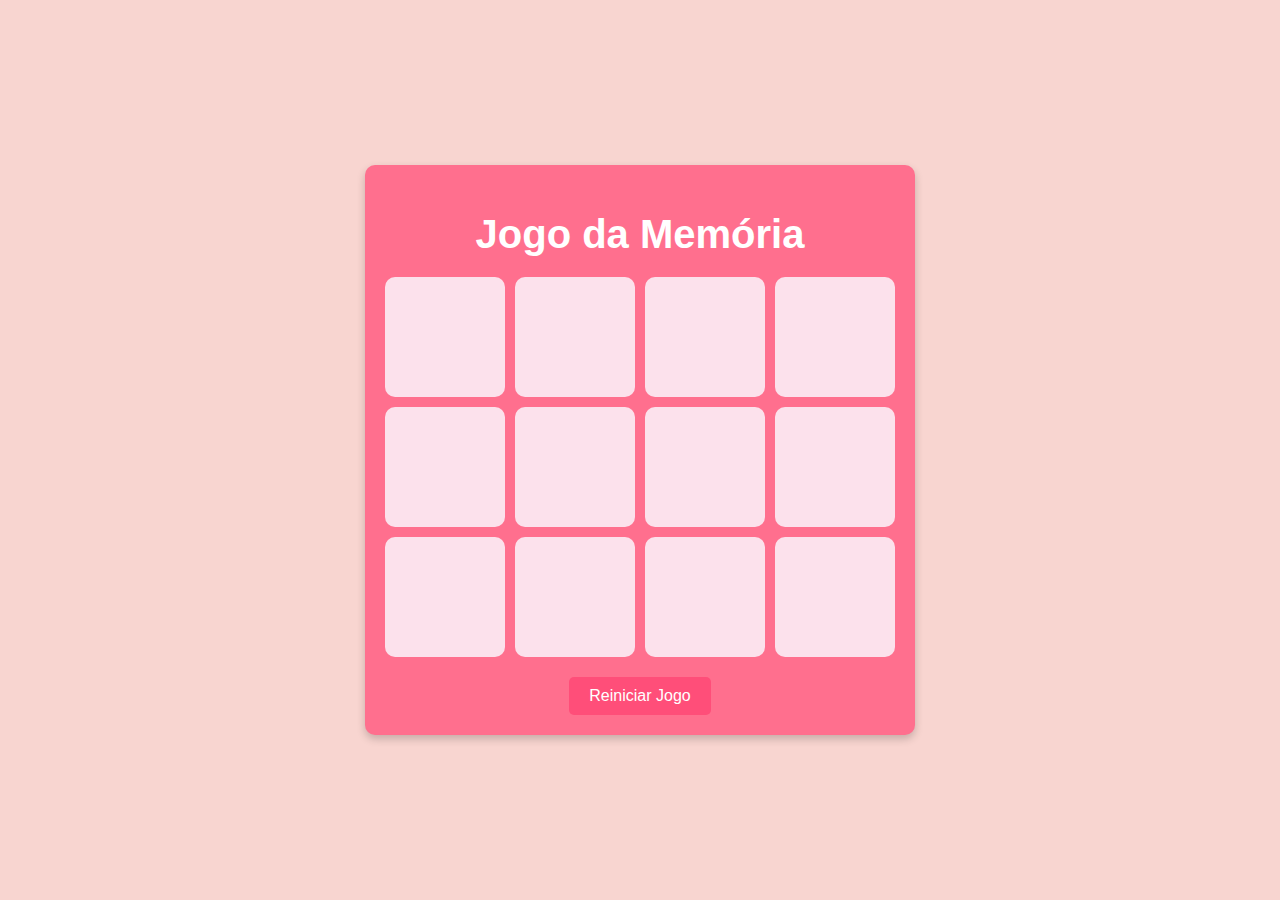
<file: jogo/index.html>
<!DOCTYPE html>
<html lang="pt-br">
<head>
  <meta charset="UTF-8">
  <meta name="viewport" content="width=device-width, initial-scale=1.0">
  <title>Jogo da Memória</title>
  <link rel="stylesheet" href="styles.css">
</head>
<body>
  <div class="game-container">
    <h1>Jogo da Memória</h1>
    <div class="game-board" id="gameBoard"></div>
    <button id="restartButton">Reiniciar Jogo</button>
  </div>
  <script src="script.js"></script>
</body>
</html>
</file>
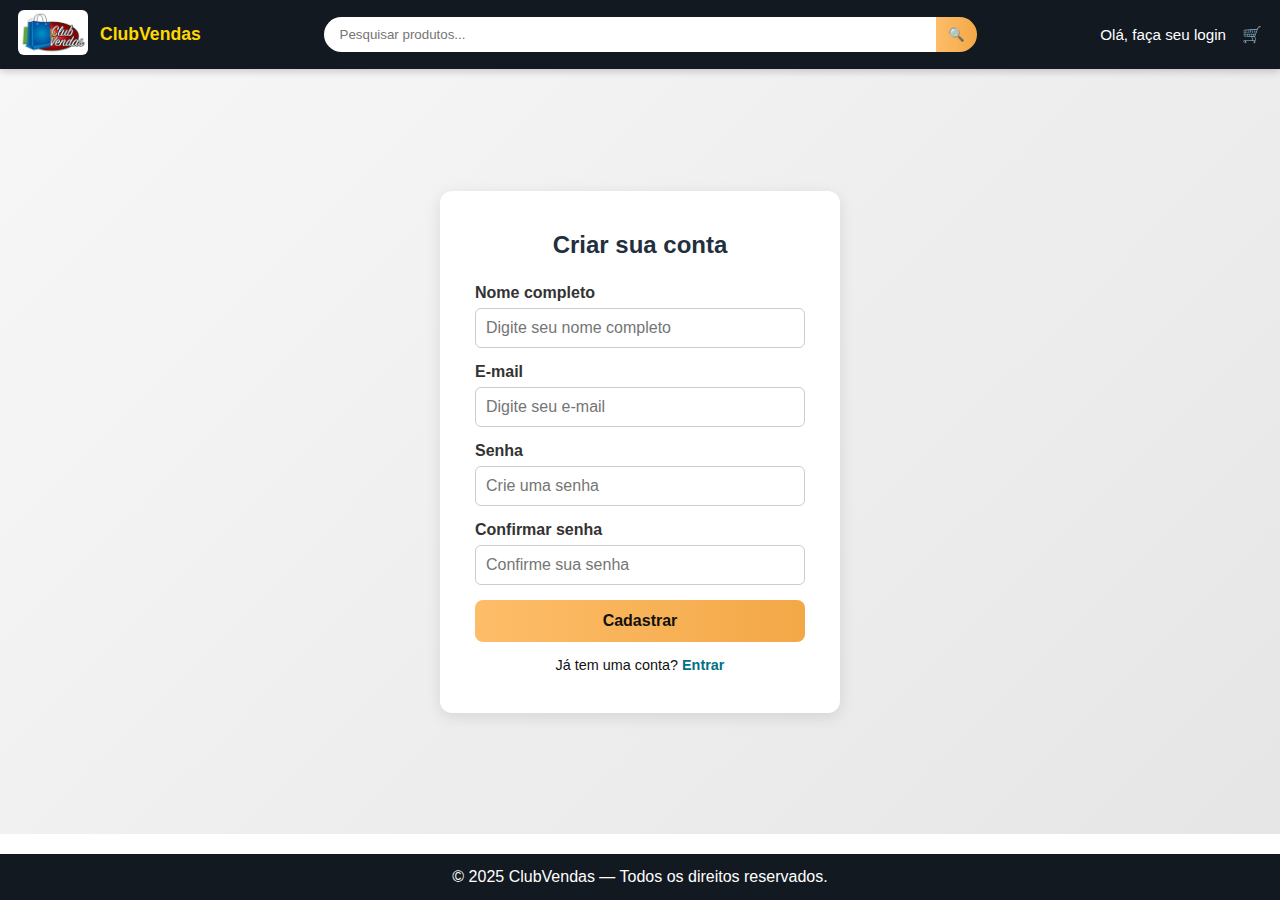
<file: cadastro.html>
<!DOCTYPE html>
<html lang="pt-br">
<head>
  <meta charset="UTF-8">
  <meta name="viewport" content="width=device-width, initial-scale=1.0">
  <title>Criar Conta - ClubVendas</title>
  <link rel="stylesheet" href="styles.css">
</head>
<body>

  <!-- HEADER -->
  <header class="header">
    <div class="logo-area">
      <a href="index.html">
        <img src="img/logo.jpg" alt="Logo ClubVendas" class="logo" />
      </a>
      <h1 class="brand">ClubVendas</h1>
    </div>

    <div class="search-bar">
      <input type="text" placeholder="Pesquisar produtos..." />
      <button>🔍</button>
    </div>

    <div class="user-actions">
      <a href="login.html" class="login-link">Olá, faça seu login</a>
      <div class="cart">🛒</div>
    </div>
  </header>

  <!-- FORMULÁRIO DE CADASTRO -->
  <main class="login-container">
    <div class="login-card">
      <h2>Criar sua conta</h2>
      <form action="cadastro.php" method="POST" id="cadastro-form">
        <label for="nome">Nome completo</label>
        <input type="text" name="nome" placeholder="Digite seu nome completo" required>

        <label for="email">E-mail</label>
        <input type="email" name="email" placeholder="Digite seu e-mail" required>

        <label for="senha">Senha</label>
        <input type="password" name="senha" placeholder="Crie uma senha" required>

        <label for="confirmar">Confirmar senha</label>
        <input type="password" id="confirmar" placeholder="Confirme sua senha" required>

        <button type="submit">Cadastrar</button>

        <p class="signup-text">
          Já tem uma conta? <a href="login.html">Entrar</a>
        </p>
      </form>
    </div>
  </main>

  <!-- FOOTER -->
  <footer class="footer">
    © 2025 ClubVendas — Todos os direitos reservados.
  </footer>

  <!-- SCRIPT DE VALIDAÇÃO -->
  <script>
    document.getElementById('cadastro-form').addEventListener('submit', function(event) {
      const senha = document.getElementById('senha').value;
      const confirmar = document.getElementById('confirmar').value;

      if (senha !== confirmar) {
        event.preventDefault();
        alert('As senhas não coincidem! Por favor, tente novamente.');
      } else {
        alert('Cadastro realizado com sucesso!');
        window.location.href = 'login.html';
      }
    });
  </script>

</body>

</html>
</file>
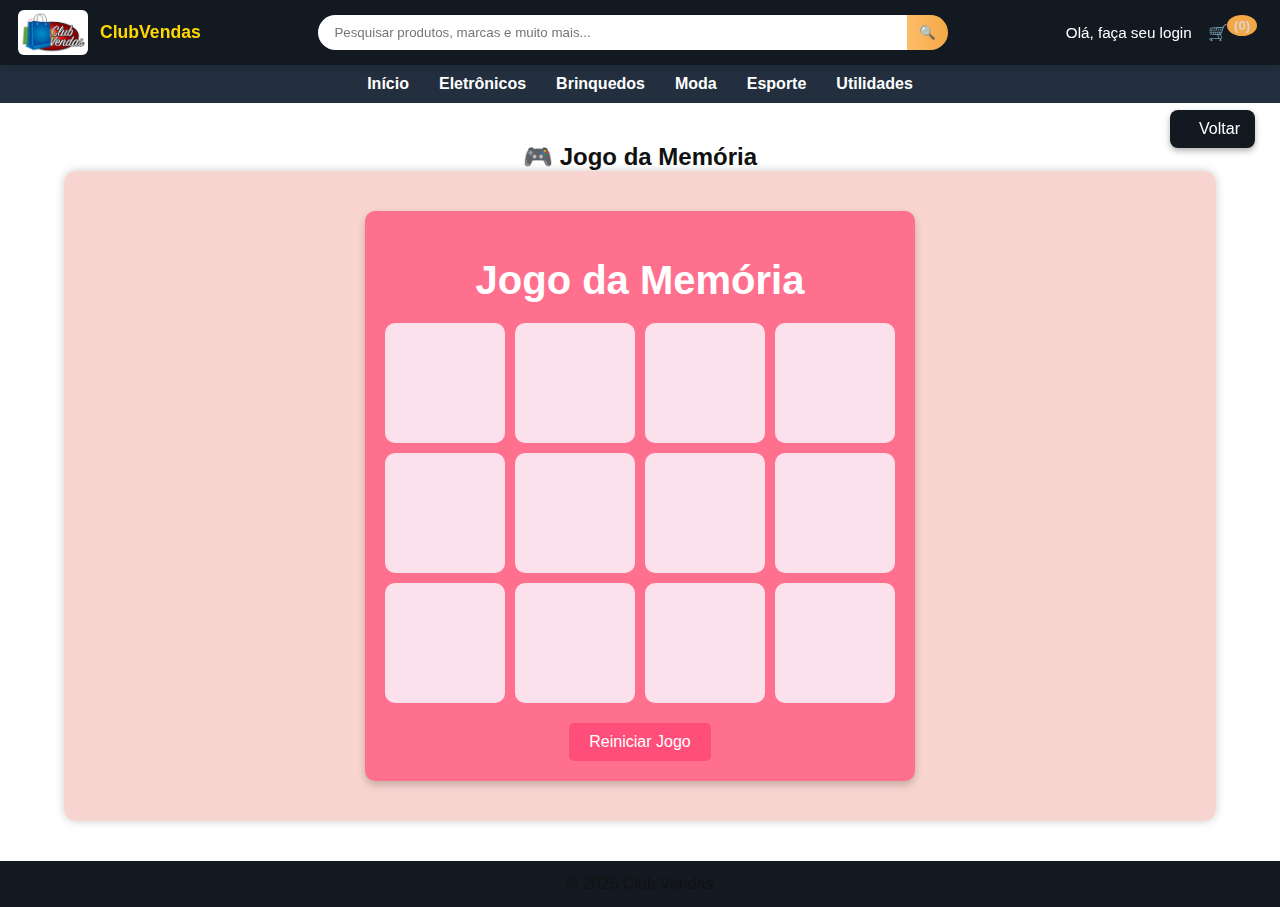
<file: jogo.html>
<!DOCTYPE html>
<html lang="pt-BR">
<head>
  <meta charset="utf-8" />
  <meta name="viewport" content="width=device-width,initial-scale=1" />
  <title>ClubVendas - Jogo da Memória</title>
  <link rel="stylesheet" href="styles.css" />
  <style>
    /* Ajuste visual do iframe dentro do layout */
    .jogo-container {
      display: flex;
      flex-direction: column;
      align-items: center;
      margin: 40px auto;
      width: 90%;
      max-width: 1200px;
    }

    iframe {
      width: 100%;
      height: 650px;
      border: none;
      border-radius: 12px;
      box-shadow: 0 0 10px rgba(0,0,0,0.2);
    }
  </style>
</head>
<body>
  <!-- HEADER e NAV iguais -->
  <header class="header">
    <div class="logo-area">
      <img src="img/logo.jpg" alt="Logo ClubVendas" class="logo" />
      <h1 class="brand">ClubVendas</h1>
    </div>

    <div class="search-bar">
      <input type="text" id="search" placeholder="Pesquisar produtos, marcas e muito mais..." oninput="buscarProduto()" />
      <button onclick="buscarProduto()">🔍</button>
    </div>

    <div class="user-actions">
      <a href="login.html" class="login-link">Olá, faça seu login</a>
      <div class="cart" onclick="abrirCarrinho()">🛒 <span id="cart-count">0</span></div>
    </div>
  </header>

  <nav class="navbar">
    <ul>
      <li><a href="index.html">Início</a></li>
      <li><a href="eletronicos.html">Eletrônicos</a></li>
      <li><a href="brinquedos.html">Brinquedos</a></li>
      <li><a href="moda.html">Moda</a></li>
      <li><a href="esporte.html">Esporte</a></li>
      <li><a href="utilidades.html">Utilidades</a></li>
    </ul>
  </nav>

  <!-- ÁREA DO JOGO -->
  <main class="jogo-container">
    <h2>🎮 Jogo da Memória</h2>
    <iframe src="jogo/index.html"></iframe>
  </main>

  <!-- FOOTER -->
  <footer class="footer">
    <p>&copy; 2025 Club Vendas</p>
  </footer>

  <script src="script.js"></script>
</body>
</html>
</file>
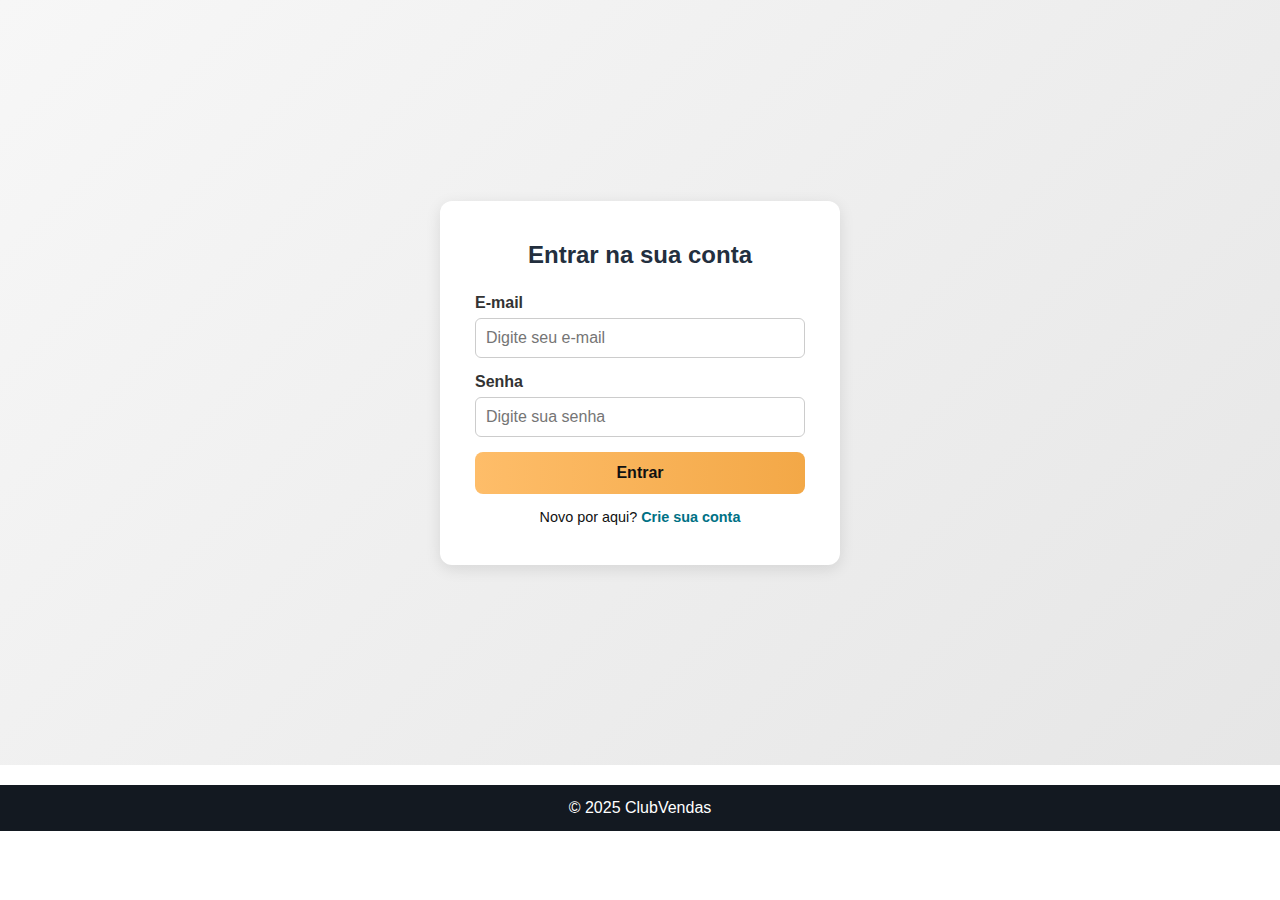
<file: login.html>
<!DOCTYPE html>
<html lang="pt-br">
<head>
  <meta charset="UTF-8">
  <meta name="viewport" content="width=device-width, initial-scale=1.0">
  <title>Login - ClubVendas</title>
  <link rel="stylesheet" href="styles.css">
</head>
<body>

  <!-- HEADER (opcional, se quiser manter o padrão das outras páginas)
  <header class="header">
    <div class="logo-area">
      <a href="index.html"><img src="img/logo.jpg" alt="Logo" class="logo"></a>
      <h1 class="brand">ClubVendas</h1>
    </div>
  </header>
  -->

  <main class="login-container">
    <div class="login-card">
      <h2>Entrar na sua conta</h2>
      <form>
        <label for="email">E-mail</label>
        <input type="email" id="email" placeholder="Digite seu e-mail" required>

        <label for="senha">Senha</label>
        <input type="password" id="senha" placeholder="Digite sua senha" required>

        <button type="submit">Entrar</button>

       <p class="signup-text">
  Novo por aqui? <a href="cadastro.html">Crie sua conta</a>
</p>
      </form>
    </div>
  </main>

  <footer class="footer">
    © 2025 ClubVendas
  </footer>

</body>
</html>
</file>
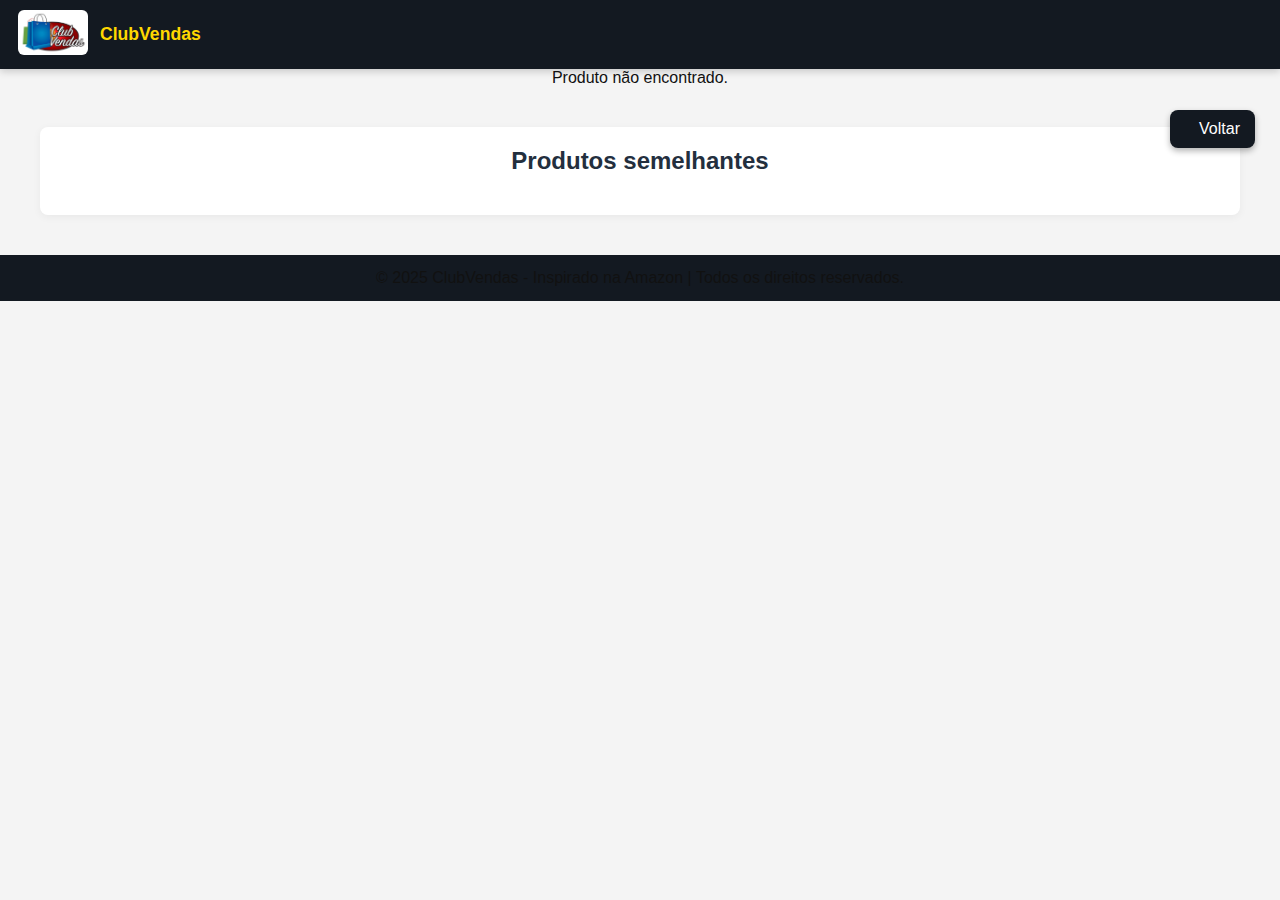
<file: produto.html>
<!DOCTYPE html>
<html lang="pt-BR">
<head>
  <meta charset="UTF-8">
  <meta name="viewport" content="width=device-width, initial-scale=1.0">
  <title>Detalhes do Produto - ClubVendas</title>
  <link rel="stylesheet" href="styles.css">
  <style>
    body {
      font-family: Arial, sans-serif;
      background: #f4f4f4;
      margin: 0;
      padding: 0;
    }

    /* ==== PRODUTO DETALHADO ==== */
    .produto-detalhe {
      display: flex;
      flex-direction: column;
      align-items: center;
      gap: 18px;
      background: #fff;
      border: 1px solid #e6e6e6;
      border-radius: 8px;
      padding: 20px;
      max-width: 700px;
      margin: 30px auto;
      box-shadow: 0 4px 12px rgba(0,0,0,0.05);
    }

    .produto-detalhe img {
      width: 100%;
      max-width: 350px;
      height: auto;
      object-fit: contain;
      background: #f9f9f9;
      border-radius: 6px;
    }

    .produto-detalhe h2 {
      font-size: 1.5rem;
      color: #232f3e;
      text-align: center;
    }

    .produto-detalhe .preco {
      font-size: 1.3rem;
      color: #b12704;
      font-weight: bold;
    }

    .produto-detalhe .descricao {
      text-align: justify;
      line-height: 1.5;
      color: #333;
      margin-top: 10px;
    }

    .produto-detalhe .add-cart {
      background: #febd69;
      border: none;
      padding: 10px 18px;
      border-radius: 6px;
      font-weight: 700;
      cursor: pointer;
      transition: background 0.2s;
    }

    .produto-detalhe .add-cart:hover {
      background: #f3a847;
    }

    /* ==== PRODUTOS SEMELHANTES ==== */
    #produtos-semelhantes {
      max-width: 1200px;
      margin: 40px auto;
      padding: 20px;
      background: #fff;
      border-radius: 8px;
      box-shadow: 0 2px 8px rgba(0,0,0,0.05);
      position: relative;
    }

    #produtos-semelhantes h2 {
      text-align: center;
      color: #232f3e;
      margin-bottom: 20px;
    }

    .carousel-container {
      position: relative;
      overflow: hidden;
    }

    .carousel-lista {
      display: flex;
      gap: 20px;
      overflow-x: auto;
      scroll-behavior: smooth;
      scrollbar-width: none; /* Firefox */
    }

    .carousel-lista::-webkit-scrollbar {
      display: none; /* Chrome, Safari */
    }

    .card {
      flex: 0 0 200px;
      background: #fff;
      border: 1px solid #e6e6e6;
      border-radius: 8px;
      padding: 15px;
      text-align: center;
      transition: transform 0.2s, box-shadow 0.2s;
      cursor: pointer;
    }

    .card:hover {
      transform: translateY(-5px);
      box-shadow: 0 4px 12px rgba(0,0,0,0.1);
    }

    .card img {
      width: 100%;
      height: 180px;
      object-fit: contain;
      border-radius: 6px;
      margin-bottom: 10px;
    }

    .carousel-btn {
      position: absolute;
      top: 50%;
      transform: translateY(-50%);
      background: rgba(255, 255, 255, 0.9);
      border: none;
      font-size: 24px;
      cursor: pointer;
      border-radius: 50%;
      width: 40px;
      height: 40px;
      box-shadow: 0 2px 6px rgba(0,0,0,0.2);
      transition: background 0.2s;
    }

    .carousel-btn:hover {
      background: #febd69;
    }

    .btn-left { left: 10px; }
    .btn-right { right: 10px; }

    @media (max-width: 600px) {
      .produto-detalhe { padding: 14px; }
      #produtos-semelhantes { padding: 10px; }
      .carousel-btn { display: none; }
    }
  </style>
</head>
<body>
  <header class="header">
    <div class="logo-area">
      <a href="index.html"><img src="img/logo.jpg" alt="Logo ClubVendas" class="logo"></a>
      <h1 class="brand">ClubVendas</h1>
    </div>
  </header>

  <main id="produto-detalhe"></main>

  <!-- Produtos semelhantes -->
  <section id="produtos-semelhantes">
    <h2>Produtos semelhantes</h2>
    <div class="carousel-container">
      <button class="carousel-btn btn-left">&#10094;</button>
      <div id="lista-semelhantes" class="carousel-lista"></div>
      <button class="carousel-btn btn-right">&#10095;</button>
    </div>
  </section>

  <footer class="footer">
    <p>© 2025 ClubVendas - Inspirado na Amazon | Todos os direitos reservados.</p>
  </footer>

  <!-- Scripts -->
  <script src="script.js"></script>
  <script>
    const params = new URLSearchParams(window.location.search);
    const id = parseInt(params.get('id'));
    const produto = produtos.find(p => p.id === id);
    const container = document.getElementById('produto-detalhe');
    const listaSemelhantes = document.getElementById('lista-semelhantes');

    if (produto) {
      // Exibe produto principal
      container.innerHTML = `
        <div class="produto-detalhe">
          <img src="${produto.img}" alt="${produto.nome}">
          <h2>${produto.nome}</h2>
          <p class="preco">R$ ${produto.preco.toFixed(2).replace('.', ',')}</p>
          <button class="add-cart" onclick="adicionarCarrinho(${produto.id})">Adicionar ao carrinho</button>
          <div class="descricao">
            <h3>Descrição do Produto</h3>
            <p>${produto.descricao || "Descrição detalhada não disponível no momento."}</p>
          </div>
        </div>
      `;

      // Produtos semelhantes (mesma categoria)
      const semelhantes = produtos.filter(p => p.categoria === produto.categoria && p.id !== produto.id);

      if (semelhantes.length > 0) {
        listaSemelhantes.innerHTML = semelhantes.map(p => `
          <div class="card" onclick="window.location.href='produto.html?id=${p.id}'">
            <img src="${p.img}" alt="${p.nome}">
            <h4>${p.nome}</h4>
            <p><strong>R$ ${p.preco.toFixed(2).replace('.', ',')}</strong></p>
          </div>
        `).join('');
      } else {
        listaSemelhantes.innerHTML = "<p style='text-align:center;'>Nenhum produto semelhante encontrado.</p>";
      }

      // ===== Botões de rolagem =====
      const btnLeft = document.querySelector(".btn-left");
      const btnRight = document.querySelector(".btn-right");
      const scrollContainer = document.querySelector(".carousel-lista");

      btnLeft.addEventListener("click", () => {
        scrollContainer.scrollBy({ left: -300, behavior: "smooth" });
      });

      btnRight.addEventListener("click", () => {
        scrollContainer.scrollBy({ left: 300, behavior: "smooth" });
      });

    } else {
      container.innerHTML = "<p style='text-align:center;'>Produto não encontrado.</p>";
    }
  </script>
</body>
</html>
</file>
<file: jogo/styles.css>
/* Estilo geral da página */
body {
  font-family: 'Arial', sans-serif;
  background-color: #f8d5d0;
  display: flex;
  justify-content: center;
  align-items: center;
  height: 100vh;
  margin: 0;
  color: #fff;
}

/* Container do jogo */
.game-container {
  text-align: center;
  border-radius: 10px;
  padding: 20px;
  background-color: #ff6f8e;
  box-shadow: 0 4px 8px rgba(0, 0, 0, 0.2);
}

h1 {
  font-size: 2.5rem;
  color: white;
  margin-bottom: 20px;
}

/* Tabuleiro do jogo - 4 colunas */
.game-board {
  display: grid;
  grid-template-columns: repeat(4, 120px); /* 4 colunas, o que dá largura para cada carta */
  grid-template-rows: repeat(3, 120px); /* 3 linhas, cada uma com altura de 120px */
  gap: 10px;
  margin-bottom: 20px;
}

/* Cartas */
.card {
  background-color: #fce1ec;
  display: flex;
  justify-content: center;
  align-items: center;
  border-radius: 10px;
  cursor: pointer;
  font-size: 2rem;
  transition: transform 0.3s ease;
  position: relative;
  overflow: hidden;
  /* Inicialmente, as cartas ficam ocultas */
}

.card.flipped {
  background-color: #f5a7c0;
  transform: rotateY(180deg);
}

.card.matched {
  background-color: #ff4e79;
  cursor: not-allowed;
}

/* 4 Cartas de altura - maior altura */
.card.height {
  height: 180px; /* Cartas mais altas */
  width: 120px;  /* Mesmo tamanho de largura */
}

/* A imagem fica oculta até a carta ser virada */
.card img {
  width: 100%;
  height: 100%;
  object-fit: cover;
  visibility: hidden;
  border-radius: 10px;

}

/* Exibe a imagem quando a carta for virada */
.card.flipped img,
.card.matched img {
  visibility: visible;
}


/* Botão de reiniciar */
#restartButton {
  background-color: #ff4e79;
  color: white;
  padding: 10px 20px;
  border: none;
  border-radius: 5px;
  cursor: pointer;
  font-size: 1rem;
  transition: background-color 0.3s ease;
}

#restartButton:hover {
  background-color: #ff3456;
}
</file>
<file: styles.css>
* { box-sizing: border-box; margin:0; padding:0; font-family: Arial, Helvetica, sans-serif; color:#111; }
a { color:inherit; text-decoration:none; }

/* header */
.header { background:#131921; color:#fff; display:flex; align-items:center; justify-content:space-between; padding:10px 18px; gap:12px; flex-wrap:wrap; }
.logo-area { display:flex; align-items:center; gap:10px; }
.logo { width:70px; border-radius:6px; }
.brand { color:#ffd700; font-size:1.1rem; margin-left:2px; }
.search-bar { flex:1; display:flex; justify-content:center; }
.search-bar input { width:70%; padding:10px; border-radius:4px 0 0 4px; border:none; }
.search-bar button { padding:10px 12px; border:none; background:#febd69; border-radius:0 4px 4px 0; cursor:pointer; }
.user-actions { display:flex; align-items:center; gap:16px; }
.login-link { color:#fff; font-size:0.95rem; }


/* nav */
.navbar { background:#232f3e; padding:10px; }
.navbar ul { list-style:none; display:flex; gap:18px; justify-content:center; flex-wrap:wrap; }
.navbar a { color:#fff; font-weight:600; padding:4px 6px; }
.navbar a.active, .navbar a:hover { color:#febd69; }

/* ===== Carrossel ===== */
.carrossel-banner {
  position: relative;
  width: 100%;
  height: 550px;
  overflow: hidden;
  border-radius: 10px;
  margin-bottom: 30px;
}

.carrossel-container {
  display: flex;
  width: 100%;
  height: 100%;
  transition: transform 0.8s ease-in-out;
}

.banner-item {
  min-width: 100%;
  height: 100%;
}

.banner-item img {
  width: 100%;
  height: 100%;
  object-fit: cover; /* preenche todo o banner */
  object-position: center; /* centraliza a imagem */
  border-radius: 0; /* sem bordas internas */
  /* --- Ajuste visual para o banner do jogo --- */
.banner-item a img.banner-jogo {
  object-fit: contain;
  background: #0d0d0d; /* fundo escuro para harmonizar */
  border-radius: 16px;
  padding: 20px;
  height: 100%;
  width: 100%;
  transition: transform 0.3s ease;
}


}
/* Botões de navegação */
  .prev, .next {
    position: absolute;
    top: 50%;
    transform: translateY(-50%);
    background-color: rgba(0, 0, 0, 0.4);
    color: white;
    border: none;
    font-size: 2rem;
    padding: 8px 14px;
    cursor: pointer;
    border-radius: 50%;
    z-index: 10;
    transition: background 0.3s;
  }

.prev:hover, .next:hover {
  background-color: rgba(0, 0, 0, 0.7);
}

.prev { left: 15px; }
.next { right: 15px; }

/* Banner do jogo */
.banner-jogo {
  cursor: pointer;
  transition: transform 0.3s ease;
}

.banner-jogo:hover {
  transform: scale(1.03);
}

/* MAIN / LAYOUT */
.container { max-width:1200px; margin:18px auto; padding:0 16px; }
.home-section { margin-bottom:30px; position:relative; }
.section-title { color:#232f3e; margin-bottom:12px; font-size:1.25rem; }
.ver-tudo { display:inline-block; margin-top:8px; color:#007185; }

/* PRODUCTS GRID */
.products { display:grid; grid-template-columns:repeat(auto-fill, minmax(220px,1fr)); gap:18px; }
.product-card { background:#fff; border:1px solid #e6e6e6; border-radius:8px; padding:12px; text-align:center; transition:transform .14s ease; display:flex; flex-direction:column; gap:8px; }
.product-card:hover { transform: translateY(-4px); box-shadow:0 6px 18px rgba(0,0,0,0.06); }
.product-card img { width:100%; height:180px; object-fit:contain; background:#f9f9f9; border-radius:6px; }
.product-card h4 { font-size:0.98rem; min-height:42px; }
.product-card p { font-weight:700; color:#111; }
.add-cart { margin-top:auto; background:#febd69; border:none; padding:8px 10px; border-radius:6px; font-weight:700; cursor:pointer; }
.add-cart:hover { background:#f3a847; }

/* CARRINHO (modal) */
.cart-modal { position:fixed; inset:0; display:none; align-items:center; justify-content:center; background: rgba(0,0,0,0.5); z-index:999; }
.cart-modal[aria-hidden="false"] { display:flex; }
.cart-content { width:90%; max-width:520px; background:#fff; padding:18px; border-radius:8px; max-height:80vh; overflow:auto; }
.cart-item { display:flex; gap:12px; align-items:center; padding:8px 0; border-bottom:1px solid #eee; }
.cart-item img { width:64px; height:64px; object-fit:contain; background:#f5f5f5; border-radius:6px; }
.cart-actions { display:flex; gap:12px; justify-content:flex-end; margin-top:12px; }
.cart-actions button { padding:8px 12px; border-radius:6px; border:none; cursor:pointer; }
.cart-actions button:first-child { background:#eee; }
.cart-actions button:last-child { background:#febd69; font-weight:700; }

/* FOOTER */
.footer { background:#131921; color:#fff; text-align:center; padding:14px; margin-top:20px; }

/* RESPONSIVE */
@media (max-width: 900px) {
  .search-bar input { width:80%; }
  .product-card img { height:150px; }
}
@media (max-width: 600px) {
  .header { flex-direction:column; gap:10px; align-items:stretch; text-align:center; }
  .search-bar input { width:85%; }
  .products { grid-template-columns:repeat(auto-fill, minmax(140px,1fr)); gap:12px; }
}
.carrossel {
  position: relative;
  width: 100%;
  height: 180px;
  overflow: hidden;
}

.carrossel img {
  width: 100%;
  height: 180px;
  object-fit: cover;
  border-radius: 8px;
}

.seta {
  position: absolute;
  top: 50%;
  transform: translateY(-50%);
  background-color: rgba(0,0,0,0.5);
  color: white;
  border: none;
  font-size: 20px;
  padding: 5px 10px;
  cursor: pointer;
  border-radius: 50%;
}

.seta.esquerda {
  left: 10px;
}

.seta.direita {
  right: 10px;
}

.seta:hover {
  background-color: rgba(0,0,0,0.7);
}

.carrossel-banner {
  border-radius: 12px;
  box-shadow: 0 4px 12px rgba(0,0,0,0.1);
}

.header {
  position: sticky;
  top: 0;
  z-index: 1000;
  box-shadow: 0 2px 8px rgba(0,0,0,0.2);
}

.search-bar input {
  border-radius: 30px 0 0 30px;
  padding: 10px 16px;
}
.search-bar button {
  border-radius: 0 30px 30px 0;
  background: linear-gradient(90deg, #febd69, #f3a847);
}

.product-card {
  box-shadow: 0 2px 6px rgba(0,0,0,0.05);
  transition: transform 0.2s, box-shadow 0.2s;
}
.product-card:hover {
  transform: translateY(-5px);
  box-shadow: 0 6px 18px rgba(0,0,0,0.1);
}

/* ====== LOGIN PAGE ====== */
.login-container {
  display: flex;
  justify-content: center;
  align-items: center;
  height: 85vh;
  background: linear-gradient(135deg, #f7f7f7, #e6e6e6);
}

.login-card {
  background: #fff;
  padding: 40px 35px;
  border-radius: 12px;
  box-shadow: 0 4px 15px rgba(0,0,0,0.1);
  width: 100%;
  max-width: 400px;
  text-align: center;
}

.login-card h2 {
  margin-bottom: 25px;
  color: #232f3e;
}

.login-card label {
  display: block;
  text-align: left;
  margin-bottom: 6px;
  font-weight: 600;
  color: #333;
}

.login-card input {
  width: 100%;
  padding: 10px;
  border-radius: 6px;
  border: 1px solid #ccc;
  margin-bottom: 15px;
  font-size: 1rem;
  transition: 0.2s;
}

.login-card input:focus {
  border-color: #febd69;
  box-shadow: 0 0 4px rgba(254,189,105,0.8);
  outline: none;
}

.login-card button {
  width: 100%;
  background: linear-gradient(90deg, #febd69, #f3a847);
  border: none;
  color: #111;
  padding: 12px;
  border-radius: 8px;
  font-weight: 700;
  font-size: 1rem;
  cursor: pointer;
  transition: transform 0.2s, background 0.3s;
}

.login-card button:hover {
  transform: scale(1.03);
  background: linear-gradient(90deg, #f3a847, #febd69);
}

.signup-text {
  margin-top: 15px;
  font-size: 0.9rem;
}

.signup-text a {
  color: #007185;
  text-decoration: none;
  font-weight: 600;
}

.signup-text a:hover {
  text-decoration: underline;
}

/*-------Botão Voltar------*/
.btn-voltar {
  position: absolute;
  top: 110px; /* 👈 move o botão mais pra baixo */
  right: 25px;
  background-color: #131921; /* 👈 cor igual ao header */
  color: #fff;
  border: none;
  padding: 10px 15px;
  border-radius: 8px;
  font-size: 16px;
  cursor: pointer;
  display: flex;
  align-items: center;
  gap: 8px;
  box-shadow: 0 3px 6px rgba(0, 0, 0, 0.3);
  transition: background-color 0.3s, transform 0.2s;
  z-index: 1000;
}

.btn-voltar:hover {
  background-color: #232f3e; /* tom mais claro no hover */
  transform: scale(1.05);
}

.btn-voltar i {
  margin-right: 6px;
}

/* ---------- ESTILOS DO MODAL DE PAGAMENTO ---------- */
#modalPagamento {
  position: fixed;
  inset: 0;
  display: flex;
  align-items: center;
  justify-content: center;
  z-index: 2000;
  font-family: Arial, sans-serif;
}

.pagamento-overlay {
  position: absolute;
  inset: 0;
  background: rgba(0, 0, 0, 0.6);
}

.pagamento-container {
  background: #fff;
  padding: 25px;
  border-radius: 12px;
  z-index: 1;
  width: 320px;
  text-align: center;
  box-shadow: 0 0 15px rgba(0,0,0,0.3);
  animation: fadeIn 0.3s ease;
}

.pagamento-container h2 {
  margin-bottom: 10px;
  color: #333;
}

.pagamento-container select,
.pagamento-container input {
  width: 100%;
  padding: 10px;
  margin: 6px 0;
  border-radius: 6px;
  border: 1px solid #ccc;
}

.pagamento-container button {
  cursor: pointer;
  padding: 8px 14px;
  border: none;
  border-radius: 6px;
  margin-top: 8px;
}

.botoes-pagamento {
  margin-top: 15px;
  display: flex;
  justify-content: space-around;
}

button.confirmar {
  background: #28a745;
  color: #fff;
}

button.cancelar {
  background: #dc3545;
  color: #fff;
}

.hidden {
  display: none;
}

@keyframes fadeIn {
  from { opacity: 0; transform: scale(0.9); }
  to { opacity: 1; transform: scale(1); }
}

/* ===== Contador de Itens no Carrinho ===== */
#cart-count {
  background: #f3a847; /* cor de fundo do número */
  color: #dcd2d2;         /* cor do texto (número) */
  font-weight: bold;
  border-radius: 50%;
  padding: 3px 7px;
  font-size: 13px;
  position: relative;
  top: -8px;
  left: -5px;
}
/* ======== OFERTAS DO DIA (sem setas) ======== */
#ofertas-dia {
  display: flex;
  gap: 16px;
  overflow-x: auto;      /* permite rolar na horizontal */
  scroll-behavior: smooth;
  padding: 10px 0;
  scroll-snap-type: x mandatory;
}

/* estilo do card dentro da área */
#ofertas-dia .product-card {
  flex: 0 0 auto;
  min-width: 220px;
  scroll-snap-align: start;
}

/* barra de rolagem discreta */
#ofertas-dia::-webkit-scrollbar {
  height: 6px;
}

#ofertas-dia::-webkit-scrollbar-thumb {
  background-color: rgba(0,0,0,0.2);
  border-radius: 10px;
}
</file>
